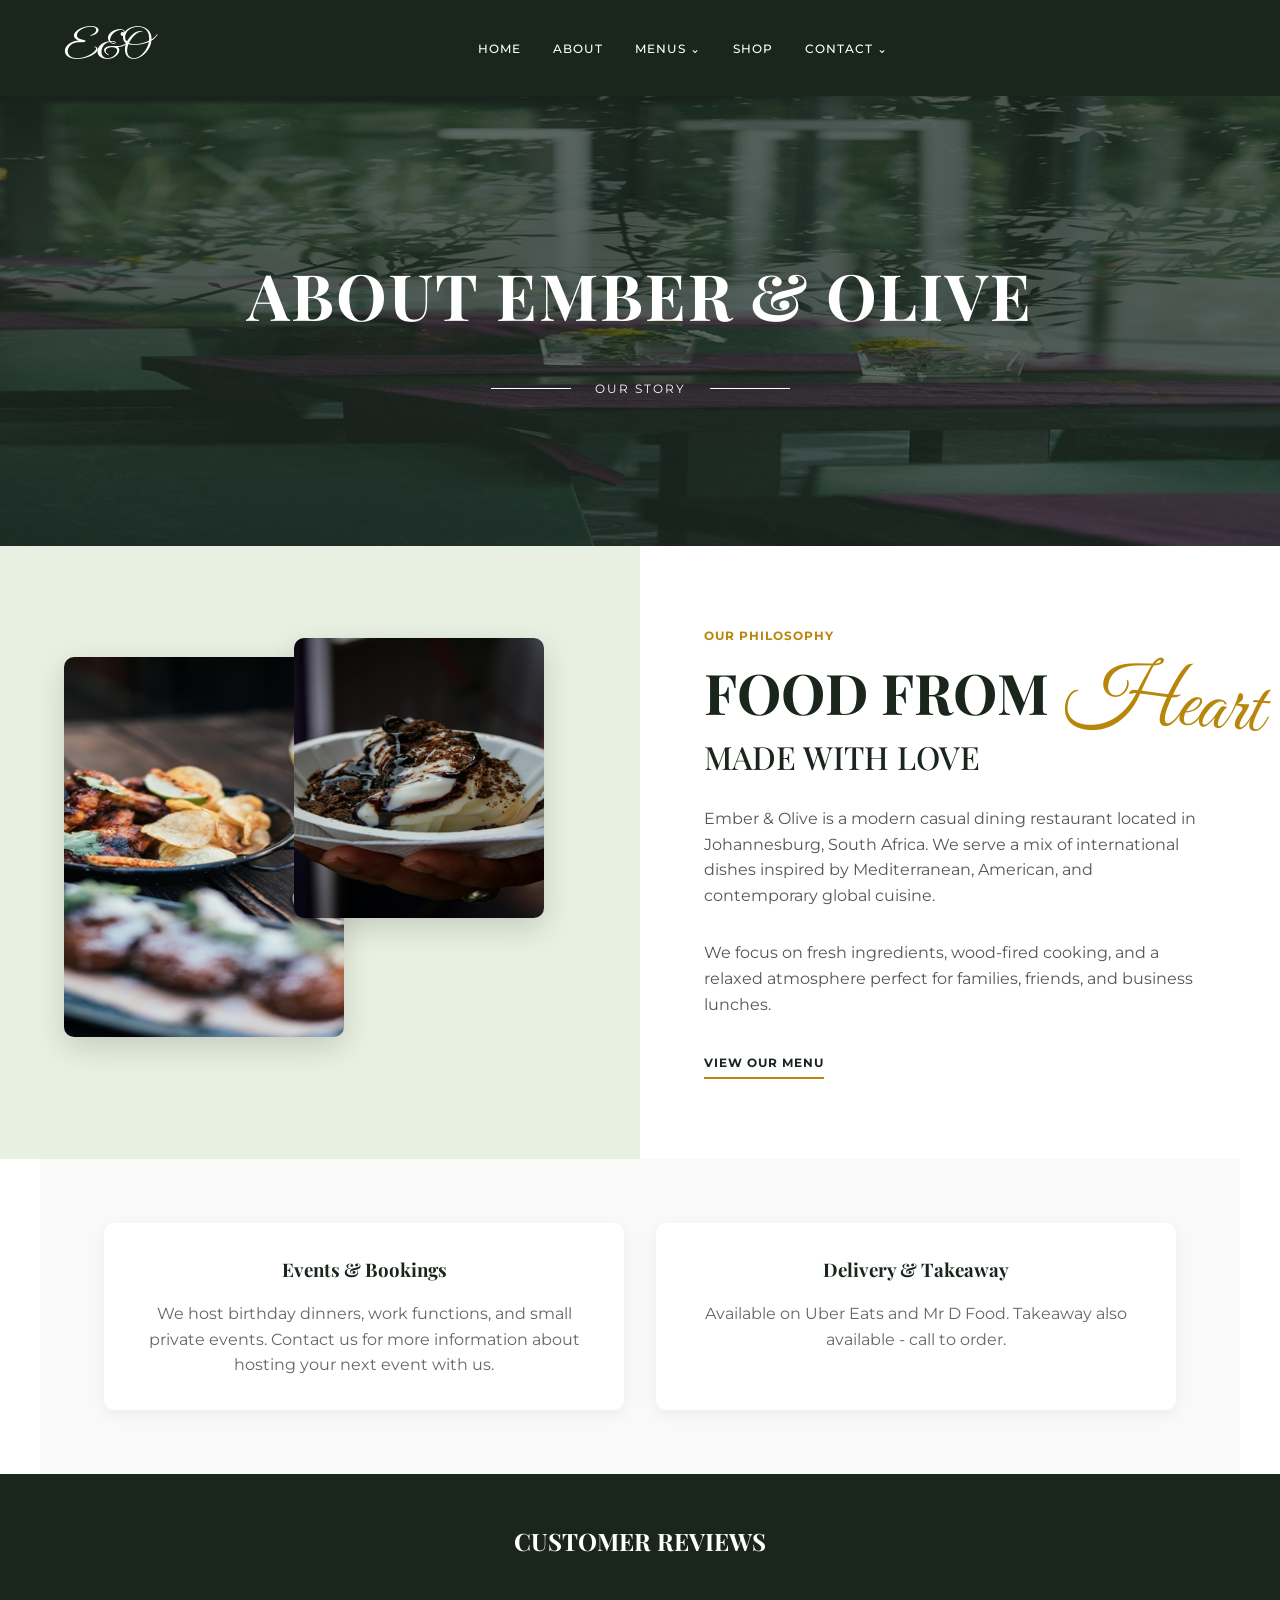
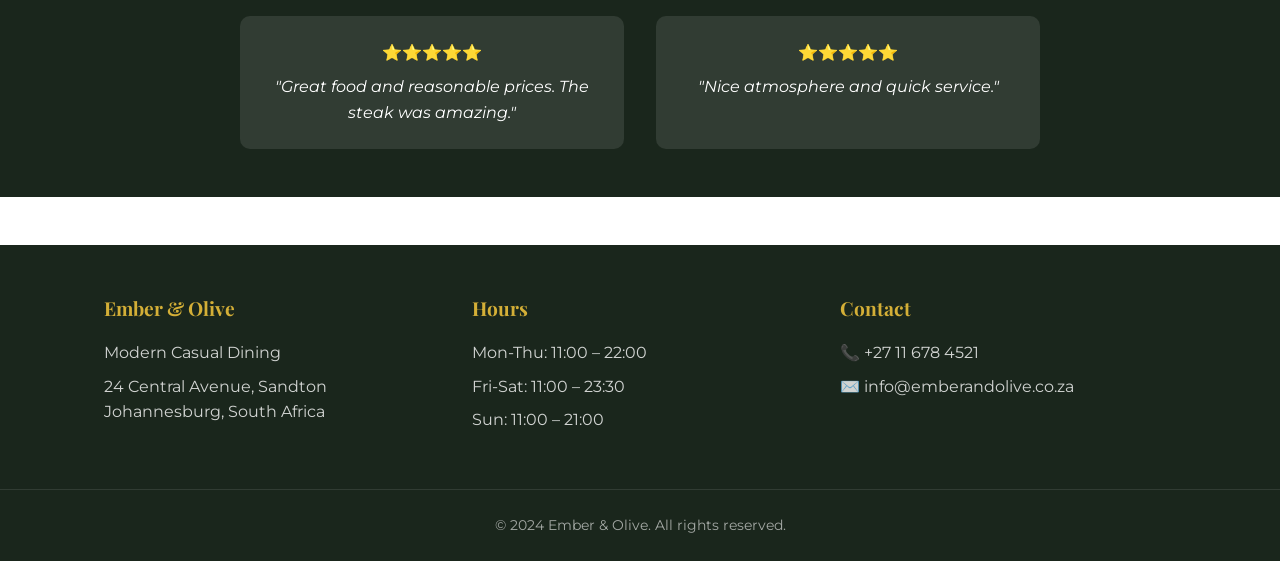
<file: About.html>
<!DOCTYPE html>
<html lang="en">
<head>
    <meta charset="UTF-8">
    <meta name="viewport" content="width=device-width, initial-scale=1.0, user-scalable=yes">
    <title>About Ember & Olive | Modern Casual Dining Restaurant in Sandton, Johannesburg</title>
    <meta name="description" content="Learn about Ember & Olive, a modern casual dining restaurant in Sandton, Johannesburg. Discover our philosophy of fresh ingredients, wood-fired cooking, and relaxed atmosphere perfect for families and business lunches.">
    <link rel="stylesheet" href="css/style.css">
    <link href="https://fonts.googleapis.com/css2?family=Playfair+Display:wght@400;500;600;700;900&family=Montserrat:wght@300;400;500;600;700&family=Great+Vibes&display=swap" rel="stylesheet">
</head>
<body>
    <!-- Main Navigation with Hamburger Menu -->
    <nav class="main-nav" aria-label="Main navigation">
        <div class="logo">E&O</div>
        <div class="hamburger" id="hamburger" aria-label="Menu" role="button" tabindex="0">
            <span></span>
            <span></span>
            <span></span>
        </div>
        <ul class="nav-links" id="nav-links">
            <li><a href="index.html">HOME</a></li>
            <li><a href="About.html" aria-current="page">ABOUT</a></li>
            <li><a href="Menu.html">MENUS ⌄</a></li>
            <li><a href="#">SHOP</a></li>
            <li><a href="Contact.html">CONTACT ⌄</a></li>
        </ul>
    </nav>

    <!-- About Hero Section with AboutPic.jpg background -->
    <section class="about-hero" style="background: linear-gradient(rgba(26, 38, 28, 0.7), rgba(26, 38, 28, 0.7)), url('images/AboutPic.jpg'); background-size: cover; background-position: center;" aria-label="About hero section">
        <div class="hero-content">
            <h1>ABOUT EMBER & OLIVE</h1>
            <div class="hero-divider">
                <span class="line" aria-hidden="true"></span>
                <span class="divider-text">OUR STORY</span>
                <span class="line" aria-hidden="true"></span>
            </div>
        </div>
    </section>

    <main>
        <!-- Split Content Section for About -->
        <section class="split-section reverse" aria-label="Our philosophy">
            <div class="left-column">
                <div class="left-content">
                    <div class="eyebrow">OUR PHILOSOPHY</div>
                    <div class="main-heading-container">
                        <h2 class="heading-come">FOOD FROM</h2>
                        <span class="cursive-us" aria-label="Heart">Heart</span>
                    </div>
                    <h3 class="subheading">MADE WITH LOVE</h3>
                    <p class="description">Ember & Olive is a modern casual dining restaurant located in Johannesburg, South Africa. We serve a mix of international dishes inspired by Mediterranean, American, and contemporary global cuisine.</p>
                    <p class="description">We focus on fresh ingredients, wood-fired cooking, and a relaxed atmosphere perfect for families, friends, and business lunches.</p>
                    <a href="Menu.html" class="concept-link" aria-label="View our menu">VIEW OUR MENU</a>
                </div>
            </div>
            <div class="right-column">
                <div class="image-stack">
                    <img src="images/Chicken and chips.jpg" alt="Crispy chicken and chips served at Ember & Olive restaurant in Sandton" class="stack-image image-1" loading="lazy">
                    <img src="images/Desert.jpg" alt="Delicious dessert from Ember & Olive's menu, a sweet treat for any occasion" class="stack-image image-2" loading="lazy">
                </div>
            </div>
        </section>

        <!-- Events & Bookings Section -->
        <section class="info-cards" aria-label="Events and services">
            <div class="card">
                <h3>Events & Bookings</h3>
                <p>We host birthday dinners, work functions, and small private events. Contact us for more information about hosting your next event with us.</p>
            </div>
            <div class="card">
                <h3>Delivery & Takeaway</h3>
                <p>Available on Uber Eats and Mr D Food. Takeaway also available - call to order.</p>
            </div>
        </section>

        <!-- Customer Reviews Banner -->
        <section class="reviews-banner" aria-label="Customer reviews">
            <div class="banner-content">
                <span class="banner-text">CUSTOMER REVIEWS</span>
                <div class="reviews">
                    <div class="review">
                        <div class="stars">⭐⭐⭐⭐⭐</div>
                        <p>"Great food and reasonable prices. The steak was amazing."</p>
                    </div>
                    <div class="review">
                        <div class="stars">⭐⭐⭐⭐⭐</div>
                        <p>"Nice atmosphere and quick service."</p>
                    </div>
                </div>
            </div>
        </section>
    </main>

    <footer>
        <div class="footer-content">
            <div class="footer-section">
                <h3>Ember & Olive</h3>
                <p>Modern Casual Dining</p>
                <p>24 Central Avenue, Sandton<br>Johannesburg, South Africa</p>
            </div>
            <div class="footer-section">
                <h3>Hours</h3>
                <p>Mon-Thu: 11:00 – 22:00</p>
                <p>Fri-Sat: 11:00 – 23:30</p>
                <p>Sun: 11:00 – 21:00</p>
            </div>
            <div class="footer-section">
                <h3>Contact</h3>
                <p>📞 +27 11 678 4521</p>
                <p>✉️ info@emberandolive.co.za</p>
            </div>
        </div>
        <div class="footer-bottom">
            <p>&copy; 2024 Ember & Olive. All rights reserved.</p>
        </div>
    </footer>

    <script>
        const hamburger = document.getElementById('hamburger');
        const navLinks = document.getElementById('nav-links');

        hamburger.addEventListener('click', () => {
            hamburger.classList.toggle('active');
            navLinks.classList.toggle('active');
        });

        document.querySelectorAll('.nav-links a').forEach(link => {
            link.addEventListener('click', () => {
                hamburger.classList.remove('active');
                navLinks.classList.remove('active');
            });
        });
    </script>
</body>
</html>
</file>
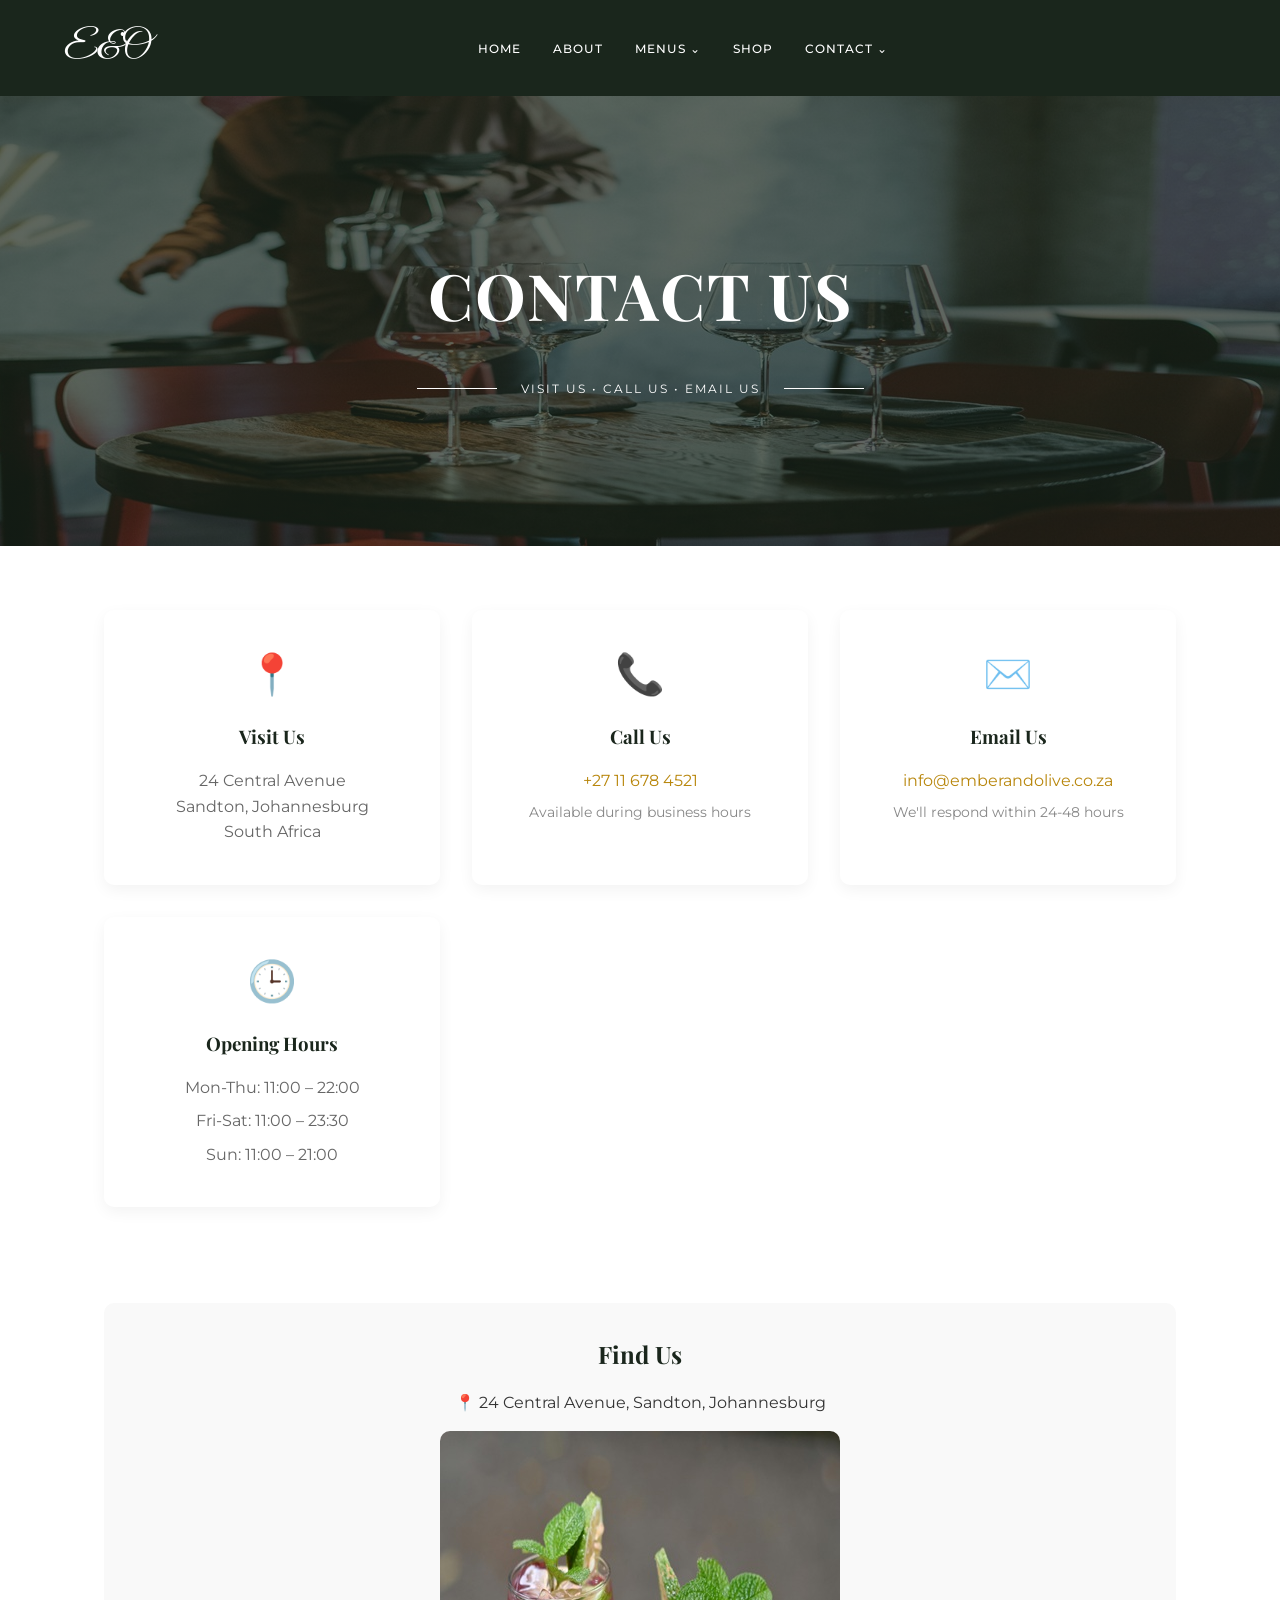
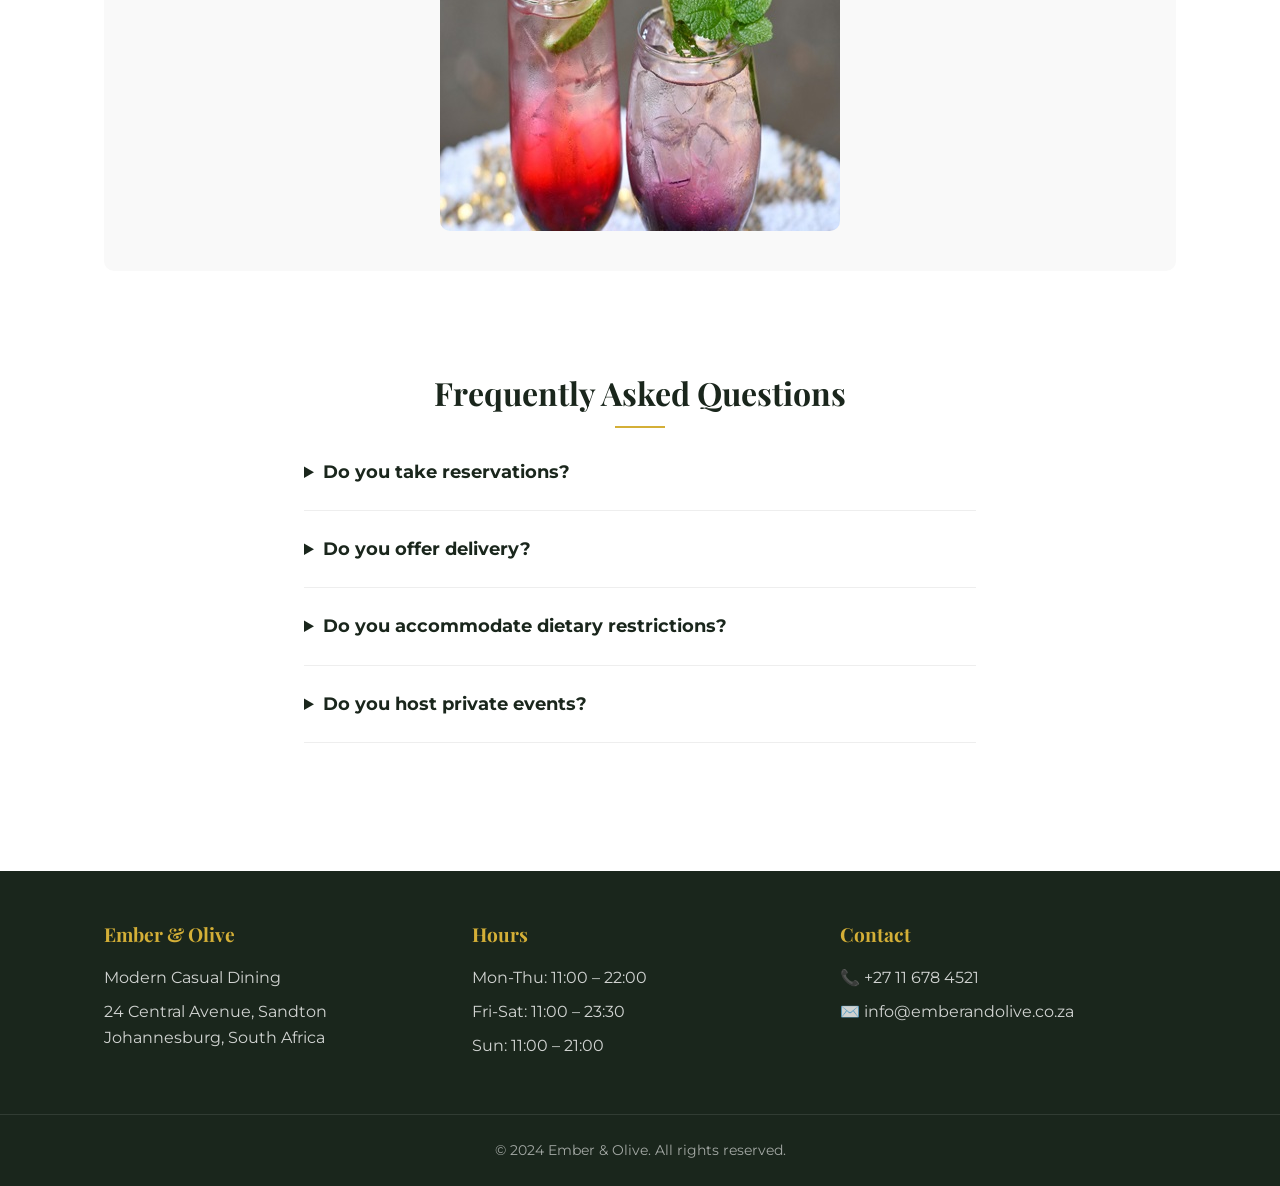
<file: Contact.html>
<!DOCTYPE html>
<html lang="en">
<head>
    <meta charset="UTF-8">
    <meta name="viewport" content="width=device-width, initial-scale=1.0, user-scalable=yes">
    <title>Contact Us | Ember & Olive Restaurant in Sandton, Johannesburg</title>
    <meta name="description" content="Contact Ember & Olive in Sandton, Johannesburg. Find our location, opening hours, phone number, email, and make reservations for a memorable dining experience.">
    <link rel="stylesheet" href="css/style.css">
    <link href="https://fonts.googleapis.com/css2?family=Playfair+Display:wght@400;500;600;700;900&family=Montserrat:wght@300;400;500;600;700&family=Great+Vibes&display=swap" rel="stylesheet">
</head>
<body>
    <!-- Main Navigation with Hamburger Menu -->
    <nav class="main-nav" aria-label="Main navigation">
        <div class="logo">E&O</div>
        <div class="hamburger" id="hamburger" aria-label="Menu" role="button" tabindex="0">
            <span></span>
            <span></span>
            <span></span>
        </div>
        <ul class="nav-links" id="nav-links">
            <li><a href="index.html">HOME</a></li>
            <li><a href="About.html">ABOUT</a></li>
            <li><a href="Menu.html">MENUS ⌄</a></li>
            <li><a href="#">SHOP</a></li>
            <li><a href="Contact.html" aria-current="page">CONTACT ⌄</a></li>
        </ul>
    </nav>

    <!-- Contact Hero Section with ContactPic.jpg background -->
    <section class="contact-hero" style="background: linear-gradient(rgba(26, 38, 28, 0.7), rgba(26, 38, 28, 0.7)), url('images/ContactPic.jpg'); background-size: cover; background-position: center;" aria-label="Contact hero section">
        <div class="hero-content">
            <h1>CONTACT US</h1>
            <div class="hero-divider">
                <span class="line" aria-hidden="true"></span>
                <span class="divider-text">VISIT US • CALL US • EMAIL US</span>
                <span class="line" aria-hidden="true"></span>
            </div>
        </div>
    </section>

    <main>
        <!-- Contact Cards Section -->
        <section class="contact-cards" aria-label="Contact information">
            <div class="contact-card" itemscope itemtype="https://schema.org/Place">
                <div class="contact-icon">📍</div>
                <h3 itemprop="name">Visit Us</h3>
                <p itemprop="address" itemscope itemtype="https://schema.org/PostalAddress">
                    <span itemprop="streetAddress">24 Central Avenue</span><br>
                    <span itemprop="addressLocality">Sandton, Johannesburg</span><br>
                    <span itemprop="addressCountry">South Africa</span>
                </p>
            </div>
            <div class="contact-card">
                <div class="contact-icon">📞</div>
                <h3>Call Us</h3>
                <p><a href="tel:+27116784521" itemprop="telephone">+27 11 678 4521</a></p>
                <p class="small">Available during business hours</p>
            </div>
            <div class="contact-card">
                <div class="contact-icon">✉️</div>
                <h3>Email Us</h3>
                <p><a href="mailto:info@emberandolive.co.za" itemprop="email">info@emberandolive.co.za</a></p>
                <p class="small">We'll respond within 24-48 hours</p>
            </div>
            <div class="contact-card">
                <div class="contact-icon">🕒</div>
                <h3>Opening Hours</h3>
                <p>Mon-Thu: 11:00 – 22:00</p>
                <p>Fri-Sat: 11:00 – 23:30</p>
                <p>Sun: 11:00 – 21:00</p>
            </div>
        </section>

        <!-- Map Section -->
        <section class="contact-info-section" aria-label="Location map">
            <div class="map-container">
                <h3>Find Us</h3>
                <div class="map-placeholder">
                    <p>📍 24 Central Avenue, Sandton, Johannesburg</p>
                    <img src="images/Cold drink in glass.jpg" alt="Refreshing cold drink served at Ember & Olive restaurant" class="map-drink-image" loading="lazy">
                </div>
            </div>
        </section>

        <!-- FAQ Section -->
        <section class="faq-section" aria-label="Frequently asked questions">
            <h2>Frequently Asked Questions</h2>
            <div class="faq-grid">
                <details>
                    <summary>Do you take reservations?</summary>
                    <p>Yes, we accept reservations for parties of all sizes. Please call us at +27 11 678 4521 to book a table.</p>
                </details>
                <details>
                    <summary>Do you offer delivery?</summary>
                    <p>Yes! We're available on Uber Eats and Mr D Food. Takeaway is also available - just call us to place your order.</p>
                </details>
                <details>
                    <summary>Do you accommodate dietary restrictions?</summary>
                    <p>Yes, we offer vegetarian options and can accommodate various dietary requirements. Please inform your server about any allergies or dietary needs.</p>
                </details>
                <details>
                    <summary>Do you host private events?</summary>
                    <p>Yes, we host birthday dinners, work functions, and small private events. Contact us for more information.</p>
                </details>
            </div>
        </section>
    </main>

    <footer>
        <div class="footer-content">
            <div class="footer-section">
                <h3>Ember & Olive</h3>
                <p>Modern Casual Dining</p>
                <p>24 Central Avenue, Sandton<br>Johannesburg, South Africa</p>
            </div>
            <div class="footer-section">
                <h3>Hours</h3>
                <p>Mon-Thu: 11:00 – 22:00</p>
                <p>Fri-Sat: 11:00 – 23:30</p>
                <p>Sun: 11:00 – 21:00</p>
            </div>
            <div class="footer-section">
                <h3>Contact</h3>
                <p>📞 +27 11 678 4521</p>
                <p>✉️ info@emberandolive.co.za</p>
            </div>
        </div>
        <div class="footer-bottom">
            <p>&copy; 2024 Ember & Olive. All rights reserved.</p>
        </div>
    </footer>

    <script>
        const hamburger = document.getElementById('hamburger');
        const navLinks = document.getElementById('nav-links');

        hamburger.addEventListener('click', () => {
            hamburger.classList.toggle('active');
            navLinks.classList.toggle('active');
        });

        document.querySelectorAll('.nav-links a').forEach(link => {
            link.addEventListener('click', () => {
                hamburger.classList.remove('active');
                navLinks.classList.remove('active');
            });
        });
    </script>
</body>
</html>
</file>
<file: css/style.css>
/* ===== RESET & BASE STYLES ===== */
* {
    margin: 0;
    padding: 0;
    box-sizing: border-box;
}

body {
    font-family: 'Montserrat', sans-serif;
    line-height: 1.6;
    color: #333;
    background-color: #fff;
    overflow-x: hidden;
}

/* ===== COLORS WITH PROPER CONTRAST ===== */
:root {
    --gold-dark: #b8860b;      /* Darker gold - WCAG AA compliant on white background */
    --gold-light: #d4af37;     /* Original gold for accents */
    --dark-green: #1a261c;
    --light-green: #e8f0e1;
    --orange-dark: #e64a19;     /* Darker orange for badge */
    --white: #ffffff;
    --dark-text: #2c3e50;
    --gray-text: #555555;
}

/* ===== SCROLL REVEAL ANIMATIONS ===== */
@keyframes fadeInUp {
    from {
        opacity: 0;
        transform: translateY(30px);
    }
    to {
        opacity: 1;
        transform: translateY(0);
    }
}

@keyframes fadeInLeft {
    from {
        opacity: 0;
        transform: translateX(-30px);
    }
    to {
        opacity: 1;
        transform: translateX(0);
    }
}

@keyframes fadeInRight {
    from {
        opacity: 0;
        transform: translateX(30px);
    }
    to {
        opacity: 1;
        transform: translateX(0);
    }
}

@keyframes scaleIn {
    from {
        opacity: 0;
        transform: scale(0.9);
    }
    to {
        opacity: 1;
        transform: scale(1);
    }
}

@keyframes slideInFromBottom {
    from {
        opacity: 0;
        transform: translateY(50px);
    }
    to {
        opacity: 1;
        transform: translateY(0);
    }
}

@keyframes pulse {
    0% {
        transform: scale(1);
    }
    50% {
        transform: scale(1.05);
    }
    100% {
        transform: scale(1);
    }
}

@keyframes rotateIn {
    from {
        opacity: 0;
        transform: rotate(-5deg) scale(0.9);
    }
    to {
        opacity: 1;
        transform: rotate(0) scale(1);
    }
}

/* Apply scroll reveal animations */
.split-section,
.featured-card,
.menu-category,
.contact-card,
.card,
.specials-banner,
.reviews-banner,
.faq-section {
    opacity: 0;
    animation: fadeInUp 0.8s ease forwards;
}

.split-section {
    animation-delay: 0.1s;
}

.featured-card:nth-child(1) {
    animation-delay: 0.2s;
}

.featured-card:nth-child(2) {
    animation-delay: 0.4s;
}

.featured-card:nth-child(3) {
    animation-delay: 0.6s;
}

.menu-category:nth-child(1) {
    animation-delay: 0.1s;
}

.menu-category:nth-child(2) {
    animation-delay: 0.3s;
}

.menu-category:nth-child(3) {
    animation-delay: 0.5s;
}

.menu-category:nth-child(4) {
    animation-delay: 0.7s;
}

.menu-category:nth-child(5) {
    animation-delay: 0.9s;
}

.menu-category:nth-child(6) {
    animation-delay: 1.1s;
}

.contact-card:nth-child(1) {
    animation-delay: 0.2s;
}

.contact-card:nth-child(2) {
    animation-delay: 0.4s;
}

.contact-card:nth-child(3) {
    animation-delay: 0.6s;
}

.contact-card:nth-child(4) {
    animation-delay: 0.8s;
}

.card:nth-child(1) {
    animation-delay: 0.2s;
}

.card:nth-child(2) {
    animation-delay: 0.4s;
}

/* ===== MAIN NAVIGATION WITH HAMBURGER MENU ===== */
.main-nav {
    background-color: #1a261c;
    padding: 1rem 5%;
    display: flex;
    justify-content: space-between;
    align-items: center;
    position: sticky;
    top: 0;
    z-index: 1000;
}

.logo {
    font-family: 'Great Vibes', cursive;
    font-size: 2.5rem;
    color: #fff;
    font-weight: normal;
    transition: all 0.3s ease;
    cursor: pointer;
    flex-shrink: 0;
}

.logo:hover {
    transform: scale(1.05);
    color: #d4af37;
}

/* Hamburger Menu Button - Hidden on Desktop */
.hamburger {
    display: none;
    flex-direction: column;
    cursor: pointer;
    z-index: 1001;
}

.hamburger span {
    width: 25px;
    height: 3px;
    background-color: #fff;
    margin: 3px 0;
    transition: all 0.3s ease;
    border-radius: 2px;
}

.hamburger.active span:nth-child(1) {
    transform: rotate(45deg) translate(5px, 5px);
}

.hamburger.active span:nth-child(2) {
    opacity: 0;
}

.hamburger.active span:nth-child(3) {
    transform: rotate(-45deg) translate(7px, -6px);
}

/* Navigation Links - Centered on Desktop */
.nav-links {
    list-style: none;
    display: flex;
    gap: 2rem;
    margin: 0;
    padding: 0;
    flex: 1;
    justify-content: center;
}

.nav-links li {
    margin: 0;
}

.nav-links a {
    text-decoration: none;
    color: #fff;
    font-size: 12px;
    font-weight: 500;
    letter-spacing: 1px;
    text-transform: uppercase;
    transition: all 0.3s ease;
    position: relative;
    display: inline-block;
}

.nav-links a::after {
    content: '';
    position: absolute;
    bottom: -5px;
    left: 0;
    width: 0;
    height: 2px;
    background-color: #d4af37;
    transition: width 0.3s ease;
}

.nav-links a:hover::after {
    width: 100%;
}

.nav-links a:hover {
    color: #d4af37;
    transform: translateY(-2px);
}

/* ===== HERO SECTIONS ===== */
.hero {
    height: 70vh;
    background-size: cover;
    background-position: center;
    display: flex;
    align-items: center;
    justify-content: center;
    text-align: center;
    animation: scaleIn 1s ease;
}

.about-hero {
    height: 50vh;
    background-size: cover;
    background-position: center;
    display: flex;
    align-items: center;
    justify-content: center;
    text-align: center;
    animation: scaleIn 1s ease;
}

.menu-hero {
    height: 50vh;
    background-size: cover;
    background-position: center;
    display: flex;
    align-items: center;
    justify-content: center;
    text-align: center;
    animation: scaleIn 1s ease;
}

.contact-hero {
    height: 50vh;
    background-size: cover;
    background-position: center;
    display: flex;
    align-items: center;
    justify-content: center;
    text-align: center;
    animation: scaleIn 1s ease;
}

.hero-content h1 {
    font-family: 'Playfair Display', serif;
    font-size: 4rem;
    font-weight: 700;
    color: #fff;
    margin-bottom: 1.5rem;
    text-transform: uppercase;
    letter-spacing: 2px;
    animation: fadeInUp 0.8s ease;
}

.hero-divider {
    display: inline-flex;
    align-items: center;
    gap: 1.5rem;
    animation: fadeInUp 1s ease;
}

.hero-divider .line {
    width: 80px;
    height: 1px;
    background-color: #fff;
}

.hero-divider .divider-text {
    color: #fff;
    font-size: 12px;
    letter-spacing: 2px;
    text-transform: uppercase;
    font-family: 'Montserrat', sans-serif;
}

/* ===== SPLIT SECTION ===== */
.split-section {
    display: grid;
    grid-template-columns: 1fr 1fr;
    min-height: 600px;
}

.split-section.reverse {
    direction: rtl;
}

.split-section.reverse .left-column {
    direction: ltr;
}

.left-column {
    background: #fff;
    padding: 80px 5% 80px 10%;
    display: flex;
    align-items: center;
}

.left-content {
    max-width: 500px;
}

.eyebrow {
    color: var(--gold-dark);
    font-size: 12px;
    font-weight: bold;
    letter-spacing: 1px;
    text-transform: uppercase;
    margin-bottom: 1rem;
    animation: fadeInLeft 0.6s ease;
}

.main-heading-container {
    position: relative;
    margin-bottom: 0.5rem;
}

.heading-come {
    font-family: 'Playfair Display', serif;
    font-size: 3.5rem;
    font-weight: 700;
    color: #1a261c;
    text-transform: uppercase;
    line-height: 1.1;
    display: inline-block;
    position: relative;
    animation: fadeInLeft 0.7s ease;
}

.cursive-us {
    font-family: 'Great Vibes', cursive;
    font-size: 5rem;
    color: var(--gold-dark);
    position: absolute;
    top: -20px;
    right: -60px;
    transform: rotate(5deg);
    animation: rotateIn 0.8s ease;
    white-space: nowrap;
}

.subheading {
    font-family: 'Playfair Display', serif;
    font-size: 2rem;
    font-weight: 500;
    color: #1a261c;
    text-transform: uppercase;
    margin-bottom: 1.5rem;
    animation: fadeInLeft 0.8s ease;
}

.description {
    color: var(--gray-text);
    line-height: 1.6;
    margin-bottom: 2rem;
    animation: fadeInLeft 0.9s ease;
}

.concept-link {
    color: #1a261c;
    text-decoration: none;
    font-size: 12px;
    font-weight: bold;
    text-transform: uppercase;
    letter-spacing: 1px;
    padding-bottom: 5px;
    border-bottom: 2px solid var(--gold-dark);
    transition: all 0.3s ease;
    display: inline-block;
}

.concept-link:hover {
    color: var(--gold-dark);
    transform: translateX(5px);
    border-bottom-color: #1a261c;
}

/* Right Column with Overlapping Images */
.right-column {
    background-color: var(--light-green);
    position: relative;
    display: flex;
    align-items: center;
    justify-content: center;
    overflow: hidden;
}

.image-stack {
    position: relative;
    width: 100%;
    height: 100%;
    display: flex;
    align-items: center;
    justify-content: center;
}

.stack-image {
    position: absolute;
    border-radius: 10px;
    box-shadow: 0 10px 30px rgba(0,0,0,0.15);
    transition: all 0.5s cubic-bezier(0.4, 0, 0.2, 1);
    cursor: pointer;
    object-fit: cover;
}

.image-1 {
    width: 280px;
    height: 380px;
    left: 10%;
    bottom: 20%;
    z-index: 1;
}

.image-2 {
    width: 250px;
    height: 280px;
    right: 15%;
    top: 15%;
    z-index: 2;
}

/* Image hover animations */
.stack-image:hover {
    transform: scale(1.05) translateY(-10px);
    box-shadow: 0 20px 40px rgba(0,0,0,0.2);
    z-index: 10;
}

/* ===== SPECIALS BANNER ===== */
.specials-banner {
    background: linear-gradient(rgba(0,0,0,0.6), rgba(0,0,0,0.6)), url('images/Drink with fruits around it.jpg');
    background-size: cover;
    background-position: center;
    padding: 4rem 2rem;
    text-align: center;
    margin: 3rem 0;
    transition: all 0.3s ease;
}

.specials-banner:hover {
    transform: scale(1.01);
    box-shadow: 0 10px 30px rgba(0,0,0,0.2);
}

.banner-content {
    display: flex;
    flex-direction: column;
    align-items: center;
    gap: 1.5rem;
    justify-content: center;
}

.banner-text {
    color: #fff;
    font-size: 2rem;
    font-weight: bold;
    text-transform: uppercase;
    font-family: 'Playfair Display', serif;
    position: relative;
    display: inline-block;
}

.banner-text::after {
    content: '';
    position: absolute;
    bottom: -5px;
    left: 0;
    width: 0;
    height: 2px;
    background-color: #d4af37;
    transition: width 0.3s ease;
}

.specials-banner:hover .banner-text::after {
    width: 100%;
}

.badge {
    background-color: var(--orange-dark);
    color: #fff;
    padding: 5px 15px;
    border-radius: 3px;
    font-size: 12px;
    font-weight: bold;
    text-transform: uppercase;
    animation: pulse 1.5s infinite;
    display: inline-block;
}

.specials-list {
    display: flex;
    gap: 2rem;
    flex-wrap: wrap;
    justify-content: center;
    margin-top: 1rem;
    list-style: none;
    padding: 0;
}

.special-item {
    color: #fff;
    font-size: 1rem;
    transition: transform 0.3s ease;
    display: inline-block;
}

.special-item:hover {
    transform: translateX(5px);
    color: #d4af37;
}

/* ===== FEATURED MENU ===== */
.featured-menu {
    padding: 4rem 5%;
    text-align: center;
    background-color: #fff;
}

.featured-menu h2 {
    font-family: 'Playfair Display', serif;
    font-size: 2.5rem;
    color: #1a261c;
    margin-bottom: 3rem;
    position: relative;
    display: inline-block;
}

.featured-menu h2::after {
    content: '';
    position: absolute;
    bottom: -10px;
    left: 50%;
    transform: translateX(-50%);
    width: 60px;
    height: 2px;
    background-color: #d4af37;
    transition: width 0.3s ease;
}

.featured-menu h2:hover::after {
    width: 100px;
}

.featured-grid {
    display: grid;
    grid-template-columns: repeat(auto-fit, minmax(300px, 1fr));
    gap: 2rem;
    max-width: 1200px;
    margin: 0 auto;
}

.featured-card {
    background: #fff;
    border-radius: 10px;
    overflow: hidden;
    box-shadow: 0 5px 15px rgba(0,0,0,0.1);
    transition: all 0.4s cubic-bezier(0.4, 0, 0.2, 1);
    cursor: pointer;
}

.featured-card:hover {
    transform: translateY(-10px);
    box-shadow: 0 15px 40px rgba(0,0,0,0.15);
}

.featured-card img {
    width: 100%;
    height: 250px;
    object-fit: cover;
    transition: transform 0.5s ease;
}

.featured-card:hover img {
    transform: scale(1.05);
}

.featured-card h3 {
    font-family: 'Playfair Display', serif;
    font-size: 1.3rem;
    color: #1a261c;
    margin: 1rem 0 0.5rem;
    transition: color 0.3s ease;
}

.featured-card:hover h3 {
    color: #d4af37;
}

.featured-card p {
    color: #666;
    margin-bottom: 0.5rem;
}

.featured-card .price {
    display: inline-block;
    color: var(--gold-dark);
    font-size: 1.2rem;
    font-weight: bold;
    margin-bottom: 1rem;
    transition: transform 0.3s ease;
}

.featured-card:hover .price {
    transform: scale(1.1);
}

/* ===== INFO CARDS ===== */
.info-cards {
    display: grid;
    grid-template-columns: repeat(auto-fit, minmax(300px, 1fr));
    gap: 2rem;
    padding: 4rem 5%;
    background: #f9f9f9;
    max-width: 1200px;
    margin: 0 auto;
}

.card {
    background: #fff;
    padding: 2rem;
    border-radius: 10px;
    text-align: center;
    box-shadow: 0 5px 15px rgba(0,0,0,0.05);
    transition: all 0.4s cubic-bezier(0.4, 0, 0.2, 1);
}

.card:hover {
    transform: translateY(-5px);
    box-shadow: 0 10px 30px rgba(0,0,0,0.1);
}

.card h3 {
    font-family: 'Playfair Display', serif;
    color: #1a261c;
    margin-bottom: 1rem;
    transition: color 0.3s ease;
}

.card:hover h3 {
    color: #d4af37;
}

.card p {
    color: #666;
    line-height: 1.6;
}

/* ===== REVIEWS BANNER ===== */
.reviews-banner {
    background: #1a261c;
    padding: 3rem;
    text-align: center;
}

.reviews-banner .banner-text {
    color: #fff;
    font-size: 1.5rem;
    margin-bottom: 2rem;
    display: block;
    position: relative;
    display: inline-block;
}

.reviews-banner .banner-text::after {
    content: '';
    position: absolute;
    bottom: -5px;
    left: 0;
    width: 0;
    height: 2px;
    background-color: #d4af37;
    transition: width 0.3s ease;
}

.reviews-banner:hover .banner-text::after {
    width: 100%;
}

.reviews {
    display: grid;
    grid-template-columns: repeat(auto-fit, minmax(250px, 1fr));
    gap: 2rem;
    max-width: 800px;
    margin: 0 auto;
}

.review {
    background: rgba(255,255,255,0.1);
    padding: 1.5rem;
    border-radius: 10px;
    transition: all 0.3s ease;
}

.review:hover {
    transform: translateY(-5px);
    background: rgba(255,255,255,0.2);
}

.review .stars {
    color: #ffc107;
    margin-bottom: 0.5rem;
}

.review p {
    color: #fff;
    font-style: italic;
}

/* ===== MENU PAGE ===== */
.menu-sections {
    max-width: 1200px;
    margin: 0 auto;
    padding: 4rem 5%;
}

.menu-category {
    margin-bottom: 4rem;
}

.menu-category h2 {
    font-family: 'Playfair Display', serif;
    font-size: 2rem;
    color: #1a261c;
    margin-bottom: 2rem;
    text-align: center;
    position: relative;
}

.menu-category h2::after {
    content: '';
    position: absolute;
    bottom: -10px;
    left: 50%;
    transform: translateX(-50%);
    width: 50px;
    height: 2px;
    background-color: #d4af37;
    transition: width 0.3s ease;
}

.menu-category:hover h2::after {
    width: 100px;
}

.menu-items-grid {
    display: grid;
    grid-template-columns: repeat(auto-fit, minmax(280px, 1fr));
    gap: 1rem;
}

.menu-item-card {
    padding: 1rem;
    border-bottom: 1px solid #eee;
    transition: all 0.3s ease;
}

.menu-item-card:hover {
    transform: translateX(10px);
    border-bottom-color: #d4af37;
}

.item-info {
    display: flex;
    justify-content: space-between;
    align-items: baseline;
    flex-wrap: wrap;
    gap: 0.5rem;
}

.item-info h3 {
    font-family: 'Montserrat', sans-serif;
    font-size: 1rem;
    color: #333;
    font-weight: 500;
    transition: color 0.3s ease;
}

.menu-item-card:hover .item-info h3 {
    color: #d4af37;
}

.item-info .price {
    color: var(--gold-dark);
    font-weight: bold;
    transition: transform 0.3s ease;
}

.menu-item-card:hover .item-info .price {
    transform: scale(1.05);
}

.menu-with-image {
    display: grid;
    grid-template-columns: 2fr 1fr;
    gap: 2rem;
    align-items: start;
}

.menu-with-image.reverse {
    grid-template-columns: 1fr 2fr;
}

.category-image img {
    width: 100%;
    border-radius: 10px;
    object-fit: cover;
    height: 300px;
    transition: all 0.5s cubic-bezier(0.4, 0, 0.2, 1);
    cursor: pointer;
}

.category-image img:hover {
    transform: scale(1.03);
    box-shadow: 0 10px 30px rgba(0,0,0,0.2);
}

/* ===== CONTACT PAGE ===== */
.contact-cards {
    display: grid;
    grid-template-columns: repeat(auto-fit, minmax(250px, 1fr));
    gap: 2rem;
    padding: 4rem 5%;
    max-width: 1200px;
    margin: 0 auto;
}

.contact-card {
    text-align: center;
    padding: 2rem;
    background: #fff;
    border-radius: 10px;
    box-shadow: 0 5px 15px rgba(0,0,0,0.05);
    transition: all 0.4s cubic-bezier(0.4, 0, 0.2, 1);
}

.contact-card:hover {
    transform: translateY(-8px);
    box-shadow: 0 15px 40px rgba(0,0,0,0.1);
}

.contact-icon {
    font-size: 2.5rem;
    margin-bottom: 1rem;
    transition: transform 0.3s ease;
    display: inline-block;
}

.contact-card:hover .contact-icon {
    transform: scale(1.1) rotate(5deg);
}

.contact-card h3 {
    font-family: 'Playfair Display', serif;
    color: #1a261c;
    margin-bottom: 1rem;
    transition: color 0.3s ease;
}

.contact-card:hover h3 {
    color: #d4af37;
}

.contact-card p {
    color: #666;
    margin-bottom: 0.5rem;
}

.contact-card a {
    color: var(--gold-dark);
    text-decoration: none;
    transition: all 0.3s ease;
    display: inline-block;
}

.contact-card a:hover {
    transform: translateX(3px);
    text-decoration: underline;
}

.contact-card .small {
    font-size: 0.85rem;
    color: #888;
    margin-top: 0.5rem;
}

.contact-info-section {
    max-width: 1200px;
    margin: 0 auto;
    padding: 2rem 5%;
}

.map-container {
    background: #f9f9f9;
    padding: 2rem;
    border-radius: 10px;
    text-align: center;
    transition: all 0.3s ease;
}

.map-container:hover {
    transform: scale(1.01);
    box-shadow: 0 5px 20px rgba(0,0,0,0.1);
}

.map-container h3 {
    font-family: 'Playfair Display', serif;
    font-size: 1.5rem;
    color: #1a261c;
    margin-bottom: 1rem;
}

.map-placeholder {
    position: relative;
    margin-top: 1rem;
}

.map-drink-image {
    width: 100%;
    max-width: 400px;
    border-radius: 10px;
    margin-top: 1rem;
    transition: all 0.5s ease;
    cursor: pointer;
}

.map-drink-image:hover {
    transform: scale(1.02);
    box-shadow: 0 10px 30px rgba(0,0,0,0.2);
}

/* ===== FAQ SECTION ===== */
.faq-section {
    max-width: 800px;
    margin: 0 auto;
    padding: 4rem 5%;
}

.faq-section h2 {
    font-family: 'Playfair Display', serif;
    font-size: 2rem;
    color: #1a261c;
    text-align: center;
    margin-bottom: 2rem;
    position: relative;
}

.faq-section h2::after {
    content: '';
    position: absolute;
    bottom: -10px;
    left: 50%;
    transform: translateX(-50%);
    width: 50px;
    height: 2px;
    background-color: #d4af37;
    transition: width 0.3s ease;
}

.faq-section h2:hover::after {
    width: 100px;
}

.faq-grid {
    margin-top: 2rem;
}

.faq-grid details {
    margin-bottom: 1rem;
    border-bottom: 1px solid #eee;
    padding-bottom: 1rem;
    transition: all 0.3s ease;
}

.faq-grid details:hover {
    border-bottom-color: #d4af37;
}

.faq-grid summary {
    font-weight: bold;
    color: #1a261c;
    cursor: pointer;
    font-size: 1.1rem;
    padding: 0.5rem 0;
    transition: all 0.3s ease;
}

.faq-grid summary:hover {
    color: #d4af37;
    transform: translateX(5px);
}

.faq-grid details p {
    margin-top: 0.5rem;
    padding-left: 1rem;
    color: #666;
    line-height: 1.6;
    animation: fadeInUp 0.5s ease;
}

.faq-grid details[open] summary {
    color: #d4af37;
}

/* ===== FOOTER ===== */
footer {
    background-color: #1a261c;
    color: #fff;
    margin-top: 3rem;
}

.footer-content {
    max-width: 1200px;
    margin: 0 auto;
    padding: 3rem 5%;
    display: grid;
    grid-template-columns: repeat(auto-fit, minmax(250px, 1fr));
    gap: 2rem;
}

.footer-section {
    transition: transform 0.3s ease;
}

.footer-section:hover {
    transform: translateY(-5px);
}

.footer-section h3 {
    font-family: 'Playfair Display', serif;
    color: #d4af37;
    margin-bottom: 1rem;
    font-size: 1.2rem;
    transition: all 0.3s ease;
}

.footer-section:hover h3 {
    transform: translateX(5px);
}

.footer-section p {
    color: rgba(255,255,255,0.8);
    line-height: 1.6;
    margin-bottom: 0.5rem;
    transition: transform 0.3s ease;
}

.footer-section p:hover {
    transform: translateX(3px);
    color: #fff;
}

.footer-bottom {
    text-align: center;
    padding: 1.5rem;
    border-top: 1px solid rgba(255,255,255,0.1);
}

.footer-bottom p {
    color: rgba(255,255,255,0.6);
    font-size: 0.9rem;
}

/* ===== RESPONSIVE DESIGN ===== */
@media (max-width: 968px) {
    .split-section {
        grid-template-columns: 1fr;
    }
    
    .split-section.reverse {
        direction: ltr;
    }
    
    .left-column {
        padding: 3rem 5%;
        text-align: center;
    }
    
    .left-content {
        max-width: 100%;
    }
    
    .right-column {
        min-height: auto;
        padding: 2rem 1rem;
    }
    
    .image-stack {
        position: relative;
        display: flex;
        flex-direction: column;
        align-items: center;
        justify-content: center;
        gap: 1.5rem;
        height: auto;
        padding: 1rem;
    }
    
    .stack-image {
        position: relative;
        width: 90%;
        max-width: 280px;
        height: auto;
        margin: 0 auto;
    }
    
    .image-1 {
        left: 0;
        bottom: 0;
        height: auto;
    }
    
    .image-2 {
        right: 0;
        top: 0;
        height: auto;
    }
    
    .menu-with-image {
        grid-template-columns: 1fr;
    }
    
    .menu-with-image.reverse {
        grid-template-columns: 1fr;
    }
    
    .hero-content h1 {
        font-size: 2rem;
        padding: 0 1rem;
    }
    
    .hero-divider .line {
        width: 40px;
    }
    
    .cursive-us {
        position: static;
        display: block;
        font-size: 3rem;
        text-align: center;
        transform: none;
        margin-top: 0.5rem;
        white-space: normal;
    }
    
    .main-heading-container {
        text-align: center;
    }
    
    .heading-come {
        font-size: 2rem;
        display: block;
    }
    
    .subheading {
        font-size: 1.5rem;
        text-align: center;
    }
    
    .specials-list {
        flex-direction: column;
        gap: 0.5rem;
        align-items: center;
    }
}

@media (max-width: 768px) {
    .hamburger {
        display: flex;
    }
    
    .nav-links {
        position: fixed;
        top: 0;
        left: -100%;
        width: 70%;
        height: 100vh;
        background-color: #1a261c;
        flex-direction: column;
        justify-content: center;
        align-items: center;
        gap: 2rem;
        transition: left 0.3s ease;
        z-index: 1000;
        box-shadow: 2px 0 10px rgba(0,0,0,0.2);
    }
    
    .nav-links.active {
        left: 0;
    }
    
    .nav-links li a {
        font-size: 14px;
        padding: 0.5rem;
    }
    
    .featured-grid {
        grid-template-columns: 1fr;
    }
    
    .banner-text {
        font-size: 1.5rem;
    }
    
    .banner-content {
        flex-direction: column;
    }
    
    .reviews {
        grid-template-columns: 1fr;
    }
    
    .info-cards {
        grid-template-columns: 1fr;
    }
    
    .contact-cards {
        grid-template-columns: 1fr;
    }
    
    .footer-content {
        grid-template-columns: 1fr;
        text-align: center;
    }
    
    .menu-items-grid {
        grid-template-columns: 1fr;
    }
    
    .item-info {
        flex-direction: column;
        align-items: center;
        text-align: center;
    }
    
    .category-image img {
        height: 200px;
    }
    
    .stack-image {
        width: 95%;
        max-width: 260px;
        height: auto;
        object-fit: contain;
    }
}

@media (max-width: 480px) {
    .hero {
        height: 60vh;
    }
    
    .about-hero, .menu-hero, .contact-hero {
        height: 40vh;
    }
    
    .hero-content h1 {
        font-size: 1.5rem;
    }
    
    .hero-divider .line {
        width: 20px;
    }
    
    .hero-divider .divider-text {
        font-size: 10px;
    }
    
    .eyebrow {
        font-size: 10px;
    }
    
    .heading-come {
        font-size: 1.5rem;
    }
    
    .cursive-us {
        font-size: 2rem;
    }
    
    .subheading {
        font-size: 1.2rem;
    }
    
    .description {
        font-size: 0.9rem;
    }
    
    .featured-menu h2 {
        font-size: 1.8rem;
    }
    
    .menu-category h2 {
        font-size: 1.5rem;
    }
    
    .contact-card {
        padding: 1.5rem;
    }
    
    .faq-section h2 {
        font-size: 1.5rem;
    }
    
    .faq-grid summary {
        font-size: 1rem;
    }
    
    .stack-image {
        width: 100%;
        max-width: 220px;
        height: auto;
    }
    
    .image-stack {
        gap: 1rem;
        padding: 0.5rem;
    }
}
</file>
